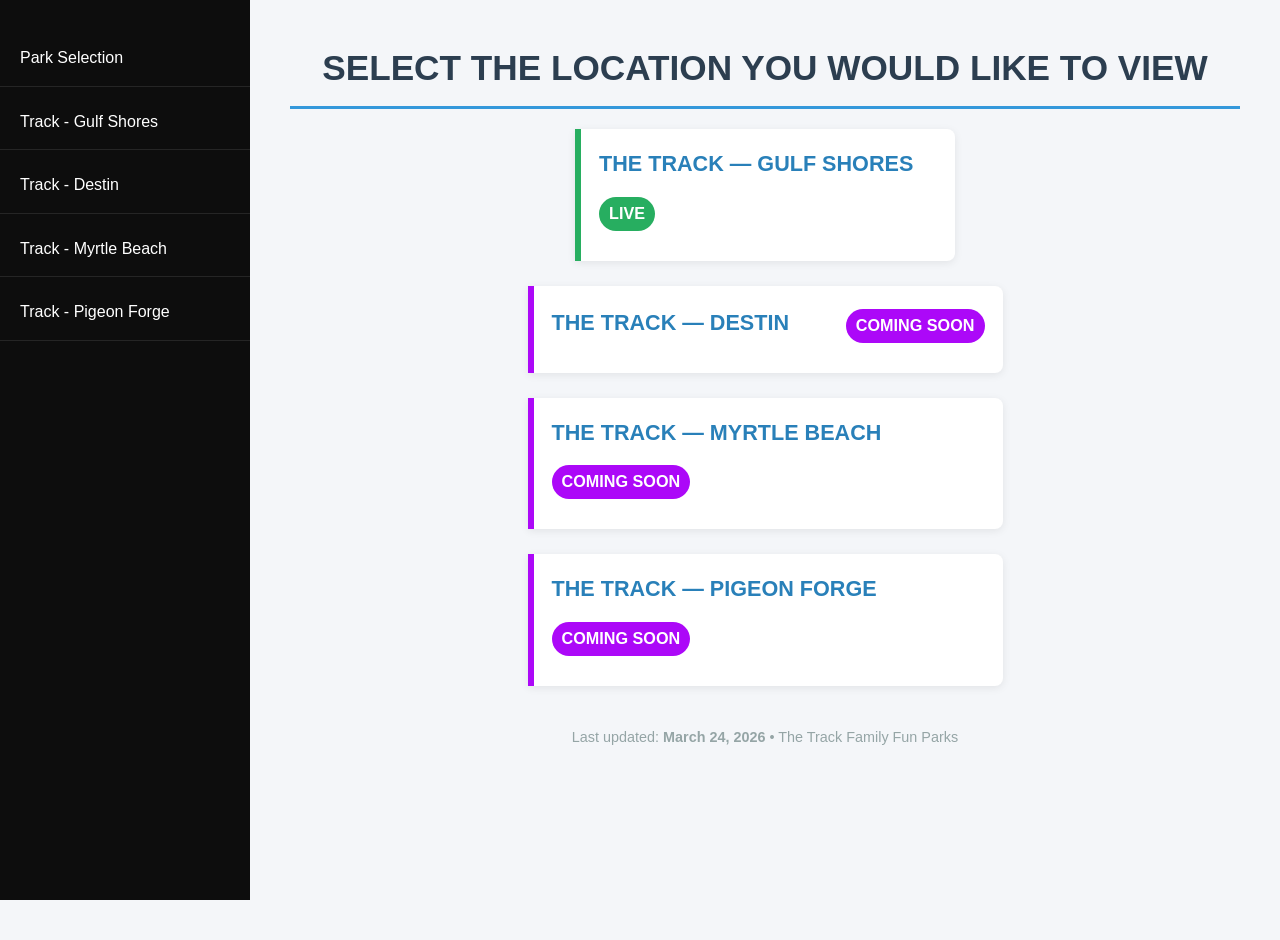
<file: index.html>
<!DOCTYPE html>
<html lang="en">
<head>
    <meta charset="UTF-8">
    <meta name="viewport" content="width=device-width, initial-scale=1.0">
    <link rel="icon" href="images/gs-logo.jpeg" type="image/jpeg">
    <title>Select a Location | The Track Family Fun Parks</title>
    <meta name="description" content="Park information for The Track Family Fun Parks locations">
    <link rel="stylesheet" href="style.css">
</head>
<body>
    <button class="menu-btn" id="menuBtn" aria-label="Open navigation menu" aria-expanded="false" aria-controls="sidebar">&#9776;</button>

    <nav class="sidebar" id="sidebar">
        <div id="sidebar-container"></div>
    </nav>

    <!-- Overlay (mobile) -->
    <div class="overlay" id="overlay"></div>

    <div class="main-content" id="mainContent">

        <h1>SELECT THE LOCATION YOU WOULD LIKE TO VIEW</h1>

        <a href="gstrack.html">
            <div class="version live">
                <h2>THE TRACK &mdash; GULF SHORES <span class="label live-label">LIVE</span></h2>
            </div>
        </a>

        <a href="dtrack.html">
            <div class="version tbd">
                <h2>THE TRACK &mdash; DESTIN <span class="label tbd-label">COMING SOON</span></h2>
            </div>
        </a>

        <a href="mbtrack.html">
            <div class="version tbd">
                <h2>THE TRACK &mdash; MYRTLE BEACH <span class="label tbd-label">COMING SOON</span></h2>
            </div>
        </a>

        <a href="pftrack.html">
            <div class="version tbd">
                <h2>THE TRACK &mdash; PIGEON FORGE <span class="label tbd-label">COMING SOON</span></h2>
            </div>
        </a>

        <div class="footer" id="footer-container"></div>
    </div>

    <script src="script.js"></script>
</body>
</html>
</file>
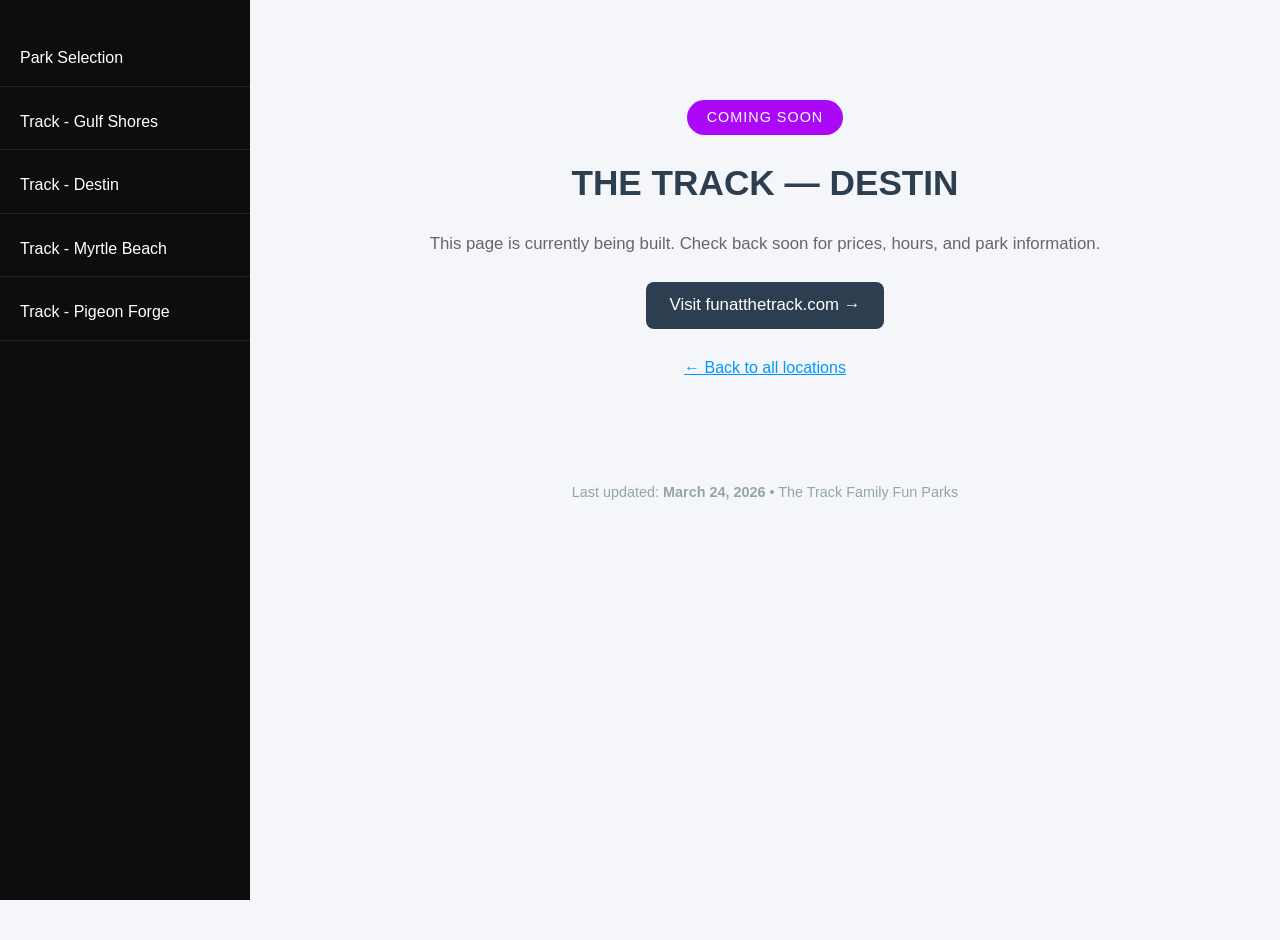
<file: dtrack.html>
<!DOCTYPE html>
<html lang="en">
<head>
    <meta charset="UTF-8">
    <meta name="viewport" content="width=device-width, initial-scale=1.0">
    <link rel="icon" href="images/gs-logo.jpeg" type="image/jpeg">
    <title>Destin | The Track Family Fun Parks</title>
    <meta name="description" content="Park information for The Track Destin — coming soon">
    <link rel="stylesheet" href="style.css">
</head>
<body>
    <button class="menu-btn" id="menuBtn" aria-label="Open navigation menu" aria-expanded="false" aria-controls="sidebar">&#9776;</button>

    <nav class="sidebar" id="sidebar">
        <div id="sidebar-container"></div>
    </nav>

    <!-- Overlay (mobile) -->
    <div class="overlay" id="overlay"></div>

    <div class="main-content" id="mainContent">

        <div class="coming-soon">
            <span class="badge">Coming Soon</span>
            <h1>THE TRACK &mdash; DESTIN</h1>
            <p>This page is currently being built. Check back soon for prices, hours, and park information.</p>
            <p>
                <a class="ext-link" href="https://funatthetrack.com" target="_blank" rel="noopener">Visit funatthetrack.com &rarr;</a>
            </p>
            <a class="back-link" href="index.html">&larr; Back to all locations</a>
        </div>

        <div class="footer" id="footer-container"></div>
    </div>

    <script src="script.js"></script>
</body>
</html>
</file>
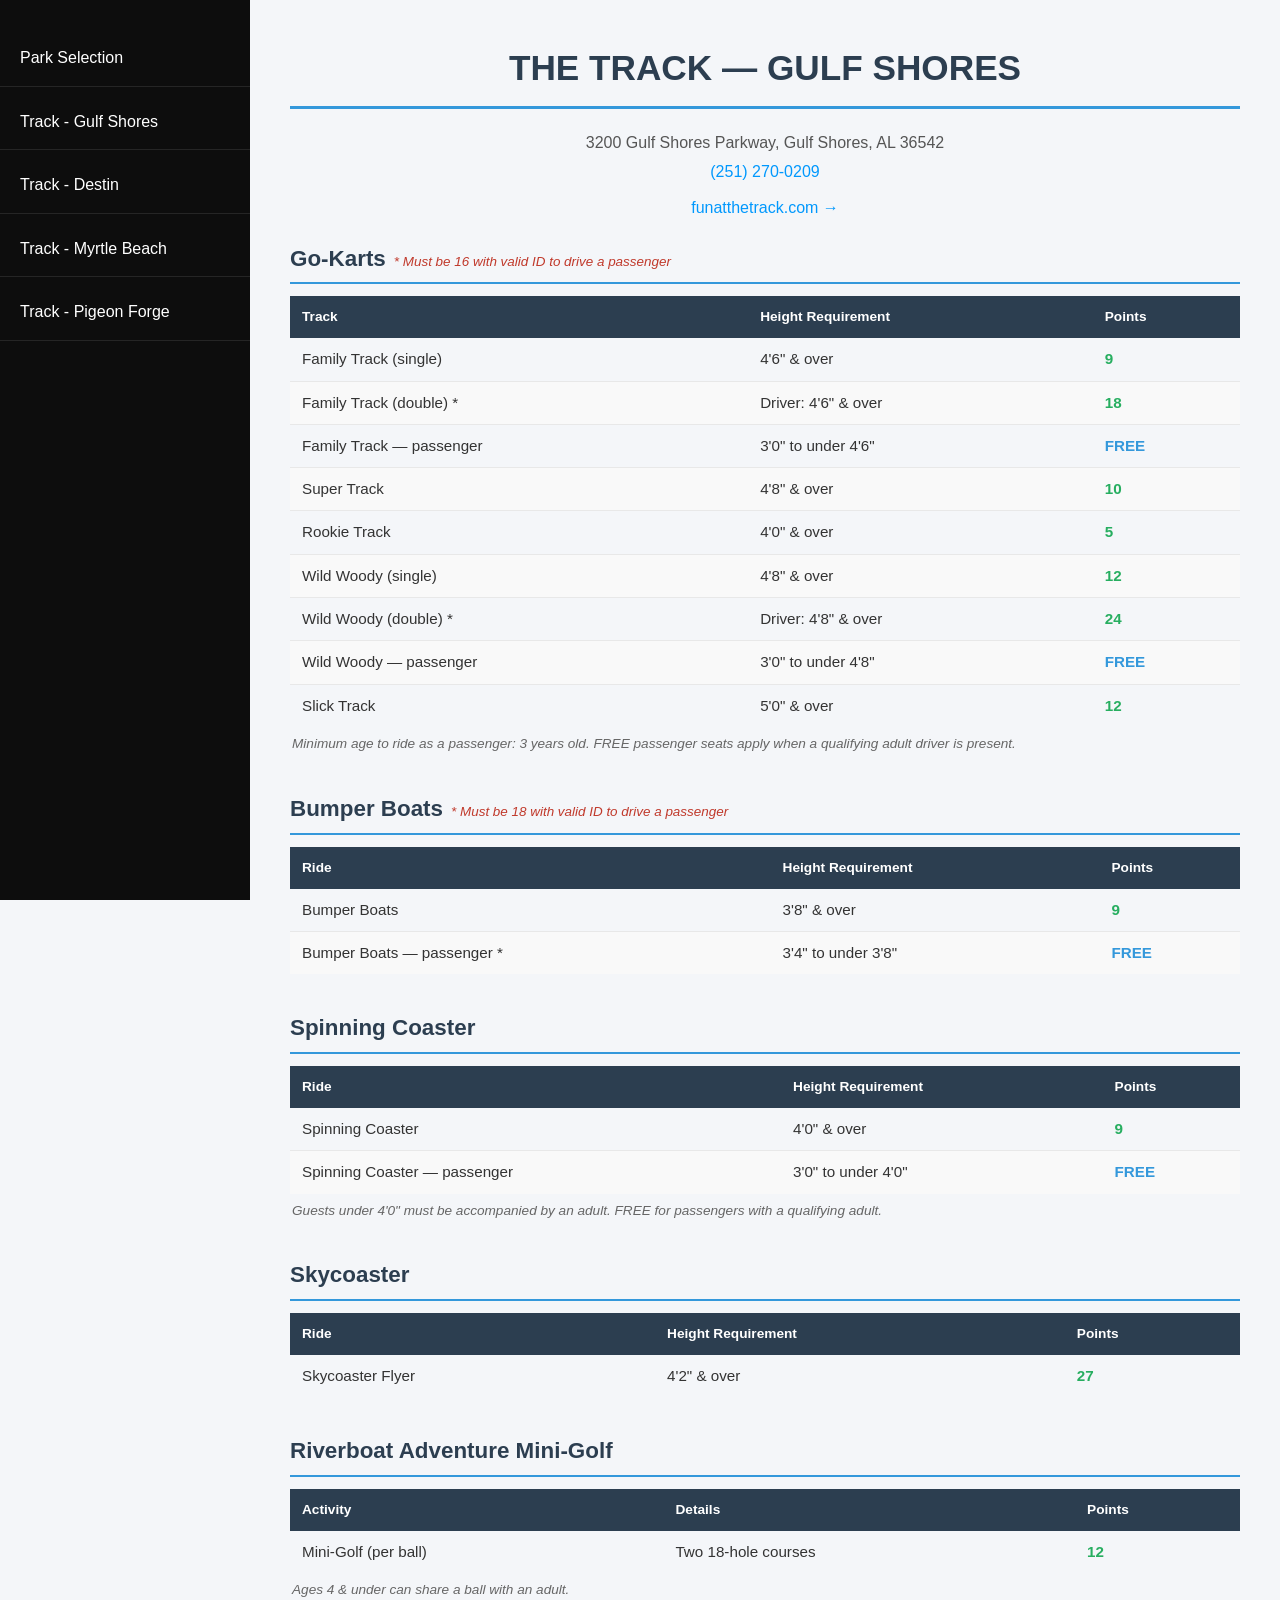
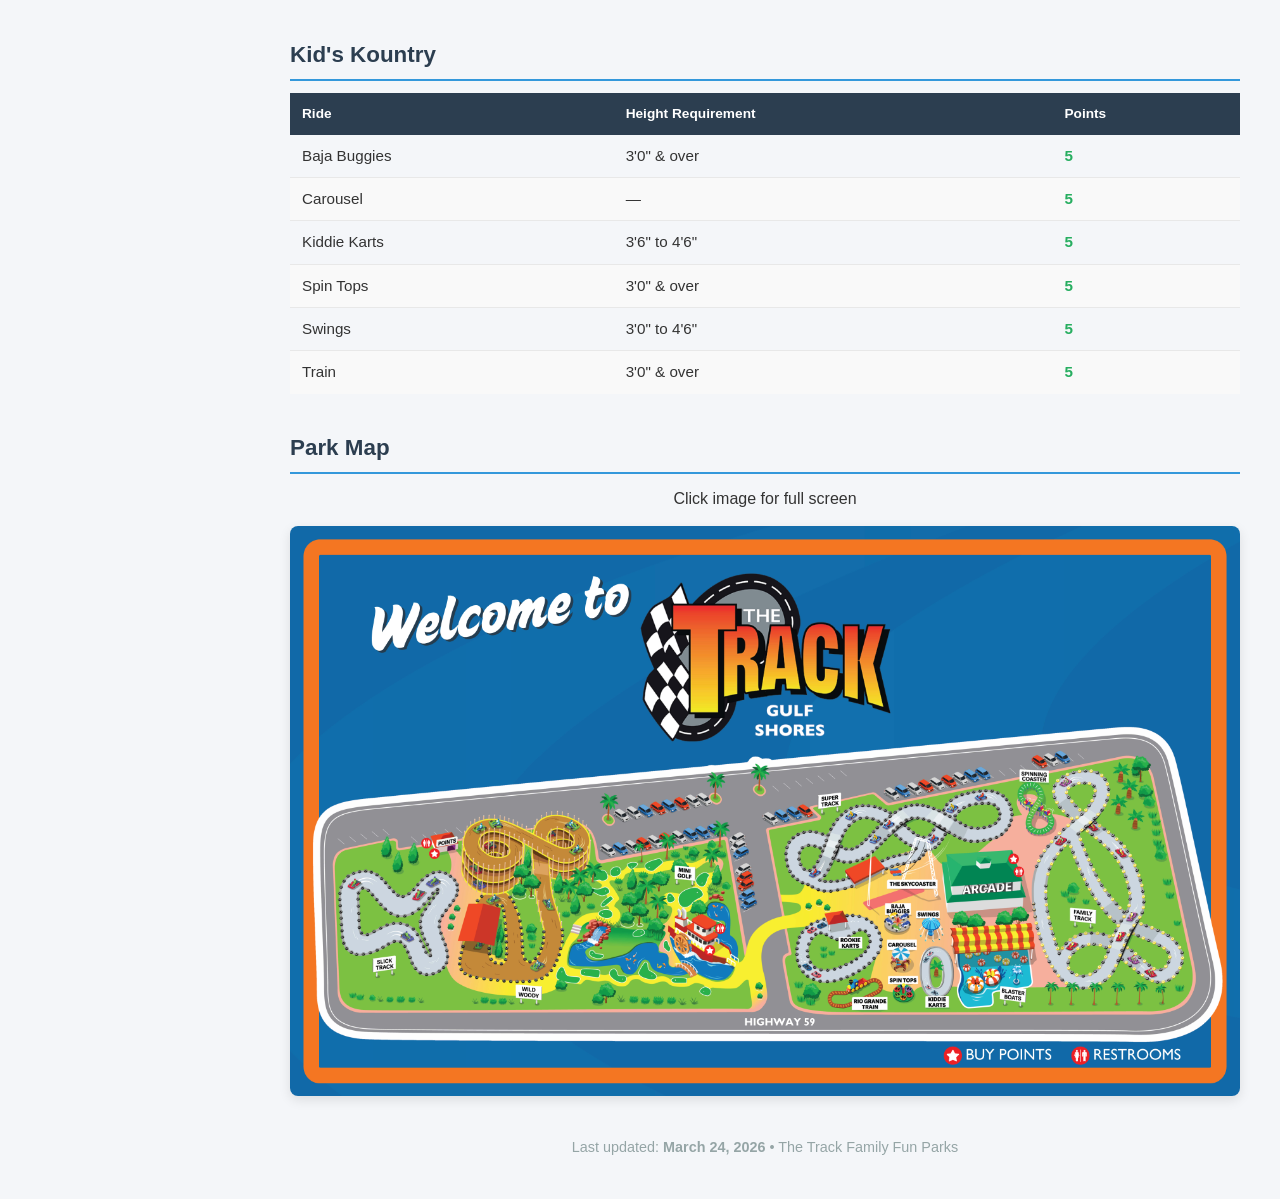
<file: gstrack.html>
<!DOCTYPE html>
<html lang="en">
<head>
    <meta charset="UTF-8">
    <meta name="viewport" content="width=device-width, initial-scale=1.0">
    <link rel="icon" href="images/gs-logo.jpeg" type="image/jpeg">
    <title>Gulf Shores | The Track Family Fun Parks</title>
    <meta name="description" content="Prices and park information for The Track Gulf Shores">
    <link rel="stylesheet" href="style.css">
</head>
<body>
    <button class="menu-btn" id="menuBtn" aria-label="Open navigation menu" aria-expanded="false" aria-controls="sidebar">&#9776;</button>

    <nav class="sidebar" id="sidebar">
        <div id="sidebar-container"></div>
    </nav>

    <!-- Overlay (mobile) -->
    <div class="overlay" id="overlay"></div>

    <div class="main-content" id="mainContent">

        <h1>THE TRACK &mdash; GULF SHORES</h1>
        <address>
            3200 Gulf Shores Parkway, Gulf Shores, AL 36542<br>
            <a href="tel:+12512700209">(251) 270-0209</a>
        </address>
        <a class="website" href="https://funatthetrack.com/pages/gulf-shores-location">funatthetrack.com &rarr;</a>

        <!-- Go-Karts -->
        <section class="pricing-section">
            <h2>Go-Karts <span class="driver-note">* Must be 16 with valid ID to drive a passenger</span></h2>
            <table class="pricing-table">
                <thead>
                    <tr><th>Track</th><th>Height Requirement</th><th>Points</th></tr>
                </thead>
                <tbody>
                    <tr><td>Family Track (single)</td><td>4'6" &amp; over</td><td>9</td></tr>
                    <tr><td>Family Track (double) *</td><td>Driver: 4'6" &amp; over</td><td>18</td></tr>
                    <tr><td>Family Track &mdash; passenger</td><td>3'0" to under 4'6"</td><td class="free">FREE</td></tr>
                    <tr><td>Super Track</td><td>4'8" &amp; over</td><td>10</td></tr>
                    <tr><td>Rookie Track</td><td>4'0" &amp; over</td><td>5</td></tr>
                    <tr><td>Wild Woody (single)</td><td>4'8" &amp; over</td><td>12</td></tr>
                    <tr><td>Wild Woody (double) *</td><td>Driver: 4'8" &amp; over</td><td>24</td></tr>
                    <tr><td>Wild Woody &mdash; passenger</td><td>3'0" to under 4'8"</td><td class="free">FREE</td></tr>
                    <tr><td>Slick Track</td><td>5'0" &amp; over</td><td>12</td></tr>
                </tbody>
            </table>
            <p class="table-note">Minimum age to ride as a passenger: 3 years old. FREE passenger seats apply when a qualifying adult driver is present.</p>
        </section>

        <!-- Bumper Boats -->
        <section class="pricing-section">
            <h2>Bumper Boats <span class="driver-note">* Must be 18 with valid ID to drive a passenger</span></h2>
            <table class="pricing-table">
                <thead>
                    <tr><th>Ride</th><th>Height Requirement</th><th>Points</th></tr>
                </thead>
                <tbody>
                    <tr><td>Bumper Boats</td><td>3'8" &amp; over</td><td>9</td></tr>
                    <tr><td>Bumper Boats &mdash; passenger *</td><td>3'4" to under 3'8"</td><td class="free">FREE</td></tr>
                </tbody>
            </table>
        </section>

        <!-- Spinning Coaster -->
        <section class="pricing-section">
            <h2>Spinning Coaster</h2>
            <table class="pricing-table">
                <thead>
                    <tr><th>Ride</th><th>Height Requirement</th><th>Points</th></tr>
                </thead>
                <tbody>
                    <tr><td>Spinning Coaster</td><td>4'0" &amp; over</td><td>9</td></tr>
                    <tr><td>Spinning Coaster &mdash; passenger</td><td>3'0" to under 4'0"</td><td class="free">FREE</td></tr>
                </tbody>
            </table>
            <p class="table-note">Guests under 4'0" must be accompanied by an adult. FREE for passengers with a qualifying adult.</p>
        </section>

        <!-- Skycoaster -->
        <section class="pricing-section">
            <h2>Skycoaster</h2>
            <table class="pricing-table">
                <thead>
                    <tr><th>Ride</th><th>Height Requirement</th><th>Points</th></tr>
                </thead>
                <tbody>
                    <tr><td>Skycoaster Flyer</td><td>4'2" &amp; over</td><td>27</td></tr>
                </tbody>
            </table>
        </section>

        <!-- Mini Golf -->
        <section class="pricing-section">
            <h2>Riverboat Adventure Mini-Golf</h2>
            <table class="pricing-table">
                <thead>
                    <tr><th>Activity</th><th>Details</th><th>Points</th></tr>
                </thead>
                <tbody>
                    <tr><td>Mini-Golf (per ball)</td><td>Two 18-hole courses</td><td>12</td></tr>
                </tbody>
            </table>
            <p class="table-note">Ages 4 &amp; under can share a ball with an adult.</p>
        </section>

        <!-- Kid's Kountry -->
        <section class="pricing-section">
            <h2>Kid's Kountry</h2>
            <table class="pricing-table">
                <thead>
                    <tr><th>Ride</th><th>Height Requirement</th><th>Points</th></tr>
                </thead>
                <tbody>
                    <tr><td>Baja Buggies</td><td>3'0" &amp; over</td><td>5</td></tr>
                    <tr><td>Carousel</td><td>&mdash;</td><td>5</td></tr>
                    <tr><td>Kiddie Karts</td><td>3'6" to 4'6"</td><td>5</td></tr>
                    <tr><td>Spin Tops</td><td>3'0" &amp; over</td><td>5</td></tr>
                    <tr><td>Swings</td><td>3'0" to 4'6"</td><td>5</td></tr>
                    <tr><td>Train</td><td>3'0" &amp; over</td><td>5</td></tr>
                </tbody>
            </table>
        </section>

        <!-- Park Map -->
        <section class="pricing-section">
            <h2>Park Map</h2>
            <p>Click image for full screen</p>
            <img src="images/gs-park-map.jpg" alt="Gulf Shores park map" class="fullscreen-image" loading="lazy">
        </section>

        <div class="footer" id="footer-container"></div>
    </div>

    <script src="script.js"></script>
</body>
</html>
</file>
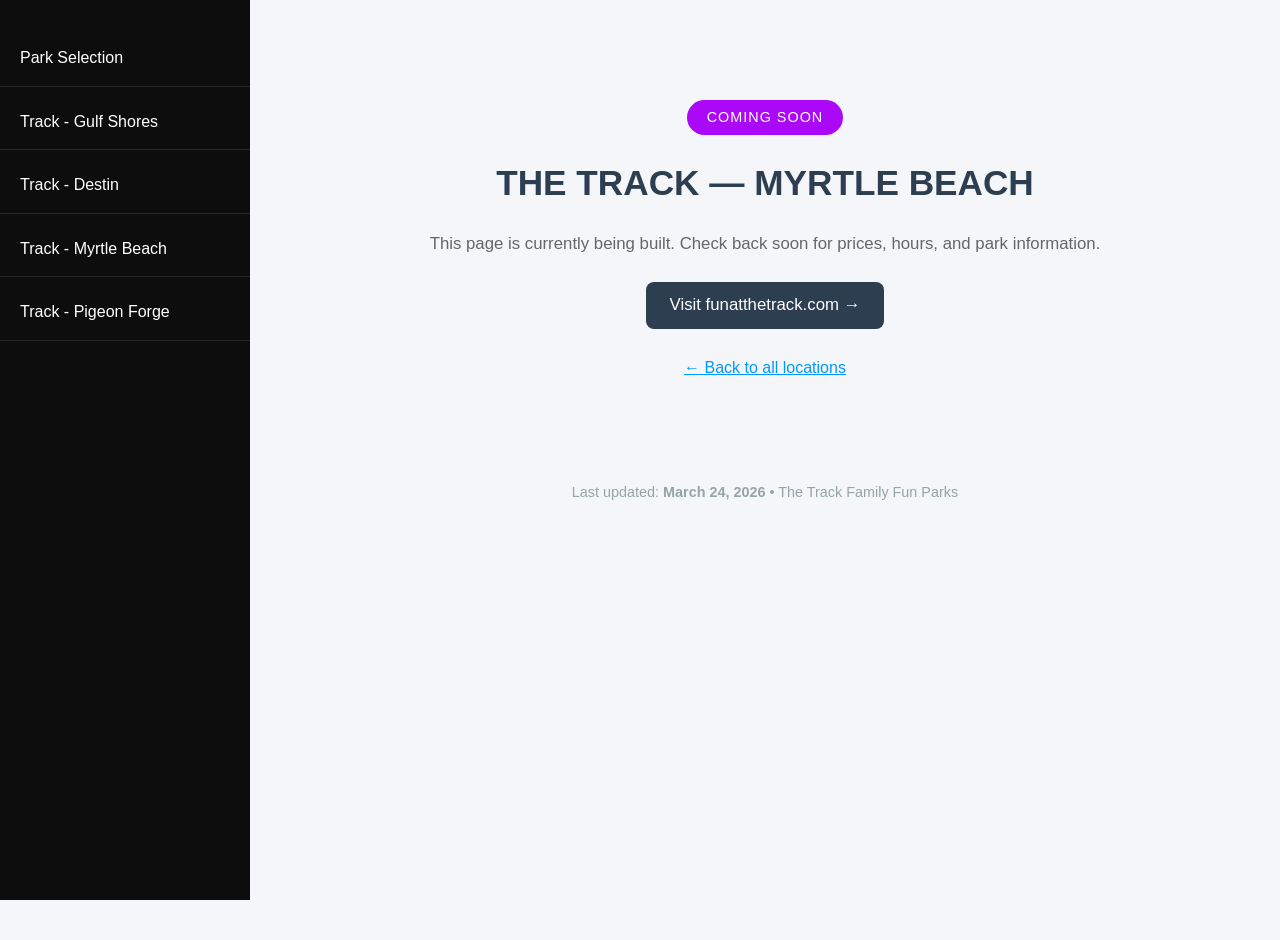
<file: mbtrack.html>
<!DOCTYPE html>
<html lang="en">
<head>
    <meta charset="UTF-8">
    <meta name="viewport" content="width=device-width, initial-scale=1.0">
    <link rel="icon" href="images/gs-logo.jpeg" type="image/jpeg">
    <title>Myrtle Beach | The Track Family Fun Parks</title>
    <meta name="description" content="Park information for The Track Myrtle Beach — coming soon">
    <link rel="stylesheet" href="style.css">
</head>
<body>
    <button class="menu-btn" id="menuBtn" aria-label="Open navigation menu" aria-expanded="false" aria-controls="sidebar">&#9776;</button>

    <nav class="sidebar" id="sidebar">
        <div id="sidebar-container"></div>
    </nav>

    <!-- Overlay (mobile) -->
    <div class="overlay" id="overlay"></div>

    <div class="main-content" id="mainContent">

        <div class="coming-soon">
            <span class="badge">Coming Soon</span>
            <h1>THE TRACK &mdash; MYRTLE BEACH</h1>
            <p>This page is currently being built. Check back soon for prices, hours, and park information.</p>
            <p>
                <a class="ext-link" href="https://funatthetrack.com" target="_blank" rel="noopener">Visit funatthetrack.com &rarr;</a>
            </p>
            <a class="back-link" href="index.html">&larr; Back to all locations</a>
        </div>

        <div class="footer" id="footer-container"></div>
    </div>

    <script src="script.js"></script>
</body>
</html>
</file>
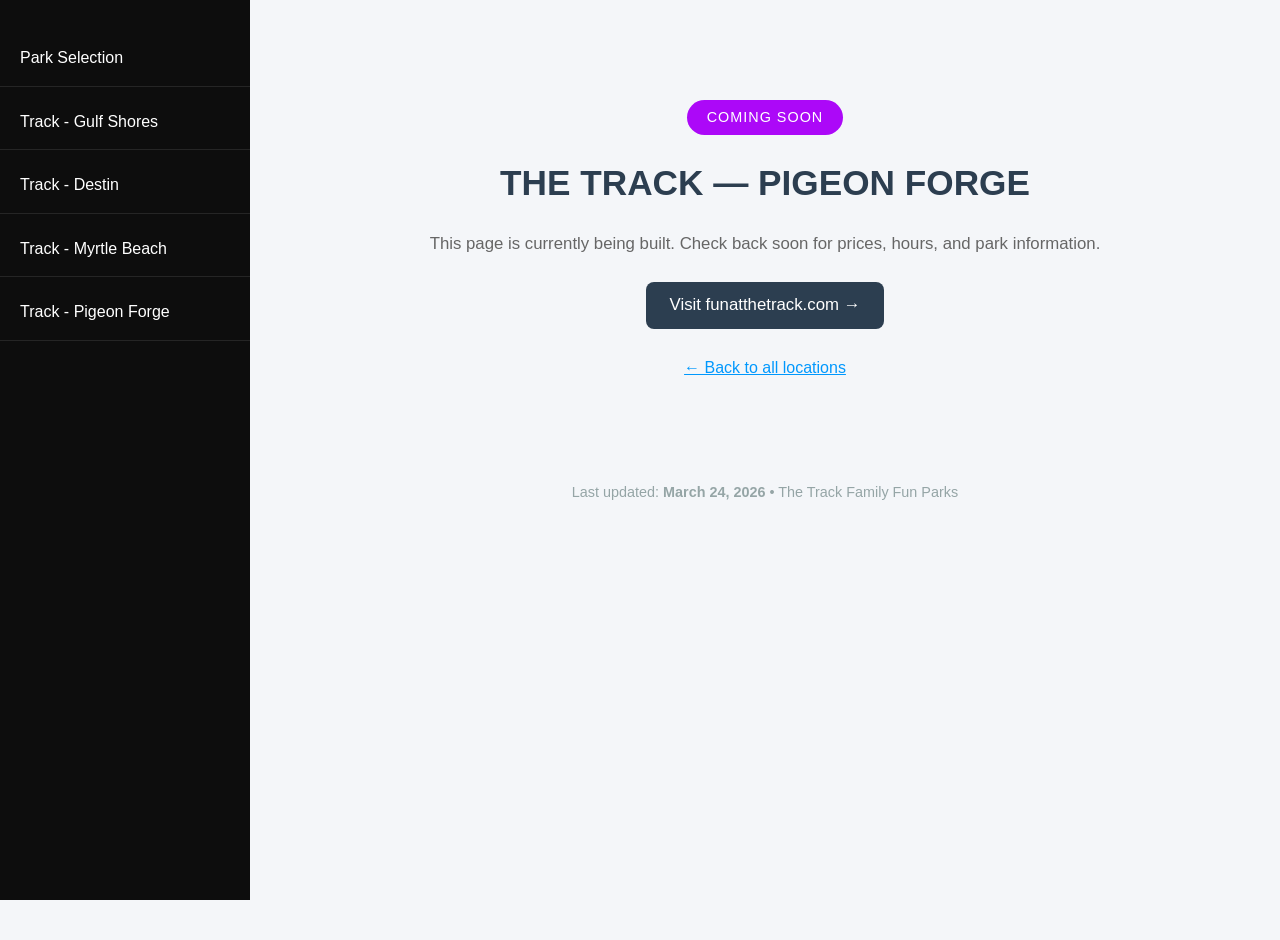
<file: pftrack.html>
<!DOCTYPE html>
<html lang="en">
<head>
    <meta charset="UTF-8">
    <meta name="viewport" content="width=device-width, initial-scale=1.0">
    <link rel="icon" href="images/gs-logo.jpeg" type="image/jpeg">
    <title>Pigeon Forge | The Track Family Fun Parks</title>
    <meta name="description" content="Park information for The Track Pigeon Forge — coming soon">
    <link rel="stylesheet" href="style.css">
</head>
<body>
    <button class="menu-btn" id="menuBtn" aria-label="Open navigation menu" aria-expanded="false" aria-controls="sidebar">&#9776;</button>

    <nav class="sidebar" id="sidebar">
        <div id="sidebar-container"></div>
    </nav>

    <!-- Overlay (mobile) -->
    <div class="overlay" id="overlay"></div>

    <div class="main-content" id="mainContent">

        <div class="coming-soon">
            <span class="badge">Coming Soon</span>
            <h1>THE TRACK &mdash; PIGEON FORGE</h1>
            <p>This page is currently being built. Check back soon for prices, hours, and park information.</p>
            <p>
                <a class="ext-link" href="https://funatthetrack.com" target="_blank" rel="noopener">Visit funatthetrack.com &rarr;</a>
            </p>
            <a class="back-link" href="index.html">&larr; Back to all locations</a>
        </div>

        <div class="footer" id="footer-container"></div>
    </div>

    <script src="script.js"></script>
</body>
</html>
</file>
<file: style.css>
/* GLOBAL RESET & LAYOUT */
* {
    margin: 0;
    padding: 0;
    box-sizing: border-box;
}

body {
    font-family: 'Segoe UI', Tahoma, Geneva, Verdana, sans-serif;
    line-height: 1.6;
    margin: 0;
    padding: 20px;
    background-color: #f4f6f9;
    color: #333;
    overflow-x: hidden;
}

.container {
    max-width: 1000px;
    margin: 0 auto;
    background: #fff;
    padding: 30px;
    border-radius: 12px;
    box-shadow: 0 4px 15px rgba(0, 0, 0, 0.1);
}

/* TYPOGRAPHY & HEADINGS */
h1 {
    text-align: center;
    color: #2c3e50;
    margin-bottom: 20px;
    font-size: 2.2em;
    border-bottom: 3px solid #3498db;
    padding-bottom: 10px;
}

h2 {
    text-align: center;
    color: #2c3e50;
    font-size: 2.2em;
}

p {
    text-align: center;
}

address {
    text-align: center;
    font-style: normal;
    color: #555;
    margin-bottom: 8px;
    font-size: 1em;
    line-height: 1.8;
}

/* LINKS */
a {
    text-decoration: none;
    color: inherit;
    cursor: pointer;
}

.website {
    display: block;
    text-align: center;
    color: #0098fd;
    margin-bottom: 20px;
    font-size: 1em;
}

/* IMAGES */
img {
    max-width: 100%;
    height: auto;
    display: block;
    margin: 15px auto;
    border-radius: 8px;
    box-shadow: 0 4px 12px rgba(0, 0, 0, 0.1);
}

img:hover {
    cursor: pointer;
}

img:-webkit-full-screen {
    width: 100%;
    height: 100%;
    object-fit: contain;
}
img:fullscreen {
    width: 100%;
    height: 100%;
    object-fit: contain;
}

.version-image,
.info img {
    width: 120px;
    height: 120px;
    max-width: 100%;
    object-fit: contain;
}

.full-image {
    width: 100%;
    height: auto;
    margin: 20px 0;
    border-radius: 12px;
}

.info {
    width: fit-content;
    height: 450px;
}

/* STATUS BADGE LABELS */
.live {
    text-align: center;
    background-color: #27ae60;
    border-radius: 25px;
    color: white;
    margin: 0% 30% 2% 30%;
    text-transform: uppercase;
    padding: 8px 0;
}

.tbd {
    text-align: center;
    background-color: #ac08f8;
    border-radius: 25px;
    color: white;
    margin: 0% 25% 2% 25%;
    text-transform: uppercase;
    padding: 8px 0;
}

.dev {
    text-align: center;
    background-color: #f39c12;
    border-radius: 25px;
    color: white;
    margin: 0% 25% 2% 25%;
    text-transform: uppercase;
    padding: 8px 0;
}

.future {
    text-align: center;
    background-color: #000000;
    border-radius: 25px;
    color: white;
    margin: 0% 25% 2% 25%;
    text-transform: uppercase;
    padding: 8px 0;
}

.og {
    text-align: center;
    background-color: #0101ce;
    border-radius: 25px;
    color: white;
    margin: 0% 30% 2% 30%;
    text-transform: uppercase;
    padding: 8px 0;
}

/* VERSION CARDS */
.version {
    background-color: #ffffff;
    border-left: 6px solid #22cffa;
    margin-bottom: 25px;
    padding: 18px;
    border-radius: 0 8px 8px 0;
    box-shadow: 0 2px 8px rgba(0, 0, 0, 0.08);
    transition: all 0.3s ease;
}

.version:hover {
    box-shadow: 0 4px 12px rgba(0, 0, 0, 0.15);
    transform: translate(5px, -5px);
}

/* Version status border colors — class-based so multiple cards can share a status */
.version.future { border-left-color: #000000; }
.version.tbd    { border-left-color: #ac08f8; }
.version.dev    { border-left-color: #f39c12; }
.version.live   { border-left-color: #27ae60; }
.version.og     { border-left-color: #0101ce; }

.version.prior1 { background-color: #8beff7; }
.version.prior2 { background-color: #beff81; }
.version.prior3 { background-color: #e4a1f8; }

.version h2 {
    margin: 0 0 12px 0;
    color: #2980b9;
    font-size: 1.35em;
    display: flex;
    justify-content: space-between;
    align-items: center;
    flex-wrap: wrap;
    gap: 10px;
}

.version h2 .label {
    font-size: 0.75em;
    padding: 4px 10px;
    border-radius: 20px;
    color: white;
    font-weight: bold;
    margin-top: 5px;
}

/* Label background colors for inline h2 badges */
.future-label   { background-color: #000000; }
.tbd-label      { background-color: #ac08f8; }
.dev-label      { background-color: #f39c12; }
.live-label     { background-color: #27ae60; }
.original-label { background-color: #0101ce; }

.date {
    font-size: 0.9em;
    color: #7f8c8d;
    font-style: italic;
    font-weight: normal;
}

.prior {
    font-size: 1em;
    color: #3e4444;
    font-style: italic;
    font-weight: normal;
    margin-left: 15px;
}

/* LISTS */
ul {
    padding-left: 22px;
    margin: 10px 0 0 0;
}

li {
    margin-bottom: 7px;
    position: relative;
}

li:before {
    content: "";
    color: #3498db;
    font-weight: bold;
    position: absolute;
    left: -16px;
}

ul strong {
    color: blue;
}

/* FOOTER */
.footer {
    text-align: center;
    margin-top: 40px;
    color: #95a5a6;
    font-size: 0.9em;
}

/* COMING SOON PAGE */
.coming-soon {
    text-align: center;
    padding: 60px 20px;
}

.coming-soon .badge {
    display: inline-block;
    background-color: #ac08f8;
    color: white;
    border-radius: 25px;
    padding: 6px 20px;
    font-size: 0.9em;
    text-transform: uppercase;
    letter-spacing: 1px;
    margin-bottom: 20px;
}

.coming-soon h1 {
    border-bottom: none;
    margin-bottom: 10px;
}

.coming-soon p {
    color: #666;
    margin-bottom: 16px;
    font-size: 1.05em;
}

.coming-soon .back-link {
    display: inline-block;
    margin-top: 10px;
    color: #0098fd;
    font-size: 1em;
    text-decoration: underline;
}

.coming-soon .ext-link {
    display: inline-block;
    background-color: #2c3e50;
    color: white;
    padding: 10px 24px;
    border-radius: 8px;
    margin-top: 8px;
    font-size: 1em;
    transition: background-color 0.2s ease;
}

.coming-soon .ext-link:hover {
    background-color: #3498db;
}

/* SIDEBAR NAVIGATION */
.sidebar {
    position: fixed;
    top: 0;
    left: -250px;
    width: 250px;
    height: 100%;
    background-color: #000000;
    color: white;
    transition: left 0.3s ease;
    z-index: 1000;
    padding-top: 30px;
    opacity: 0.95;
    overflow-y: auto;
    overflow-x: hidden;
    display: flex;
    flex-direction: column;
}

.sidebar.open {
    left: 0;
}

.sidebar ul {
    list-style: none;
    padding: 0;
    margin: 0;
    flex: 1;
    overflow-y: auto;
    overflow-x: hidden;
}

.sidebar ul li {
    padding: 15px 20px;
    border-bottom: 1px solid rgba(255, 255, 255, 0.1);
}

.sidebar ul li a {
    color: white;
    text-decoration: none;
    font-size: 16px;
    display: block;
    transition: color 0.2s ease;
}

.sidebar ul li:hover {
    background-color: #4192e2;
}

.sidebar ul li:hover a {
    color: black;
    text-transform: uppercase;
    cursor: pointer;
}

#sidebar a.active {
    background: black;
    color: #fff;
}

/* Custom scrollbar for sidebar */
.sidebar ul::-webkit-scrollbar       { width: 8px; }
.sidebar ul::-webkit-scrollbar-track { background: transparent; }
.sidebar ul::-webkit-scrollbar-thumb {
    background: rgba(255, 255, 255, 0.3);
    border-radius: 4px;
}
.sidebar ul::-webkit-scrollbar-thumb:hover {
    background: rgba(255, 255, 255, 0.5);
}

/* HAMBURGER BUTTON */
.menu-btn {
    position: fixed;
    top: 15px;
    left: 15px;
    font-size: 24px;
    background: #000000;
    color: white;
    border: none;
    width: 40px;
    height: 40px;
    border-radius: 50%;
    cursor: pointer;
    z-index: 1100;
    display: flex;
    align-items: center;
    justify-content: center;
    transition: left 0.3s ease, transform 0.2s ease;
    box-shadow: 0 2px 8px rgba(0, 0, 0, 0.2);
}

.menu-btn:hover {
    transform: scale(1.1);
}

/* MAIN CONTENT */
.main-content {
    margin-left: 0;
    padding: 20px;
    transition: margin-left 0.5s ease-out;
    min-height: 100vh;
}

.content-shift {
    margin-left: 250px;
}

/* OVERLAY (mobile) */
.overlay {
    position: fixed;
    top: 0;
    left: 0;
    width: 100%;
    height: 100%;
    background: rgba(0, 0, 0, 0.5);
    z-index: 900;
    opacity: 0;
    visibility: hidden;
    transition: opacity 0.3s ease, visibility 0.3s ease;
}

.overlay.active {
    opacity: 1;
    visibility: visible;
}

/* ACCORDION */
.collapsible {
    cursor: pointer;
    padding: 18px;
    width: 100%;
    text-align: center;
    border: #ccc;
    background-color: #f1f1f1;
    font-size: x-large;
    font-weight: bold;
    margin-bottom: 20px;
    border-style: solid;
}

.active1, .collapsible:hover {
    background-color: #22cffa;
    border: #0098fd;
    border-style: solid;
}

.content {
    padding: 0 20px;
    max-height: 0;
    overflow: hidden;
    transition: max-height 0.5s ease-out;
    background-color: #f9f9f9;
}

.navheader {
    height: 125px;
    margin: 0px 50px;
}

/* PRICING — point info banner */
.point-info {
    background: #eaf4ff;
    border-left: 4px solid #3498db;
    border-radius: 0 8px 8px 0;
    padding: 14px 18px;
    margin: 20px 0 30px;
    font-size: 1em;
    line-height: 1.8;
    color: #2c3e50;
}

.point-info em {
    color: #c0392b;
}

/* PRICING — section wrapper */
.pricing-section {
    margin-bottom: 36px;
}

.pricing-section h2 {
    font-size: 1.4em;
    text-align: left;
    border-bottom: 2px solid #3498db;
    padding-bottom: 6px;
    margin-bottom: 12px;
    display: flex;
    align-items: baseline;
    flex-wrap: wrap;
    gap: 8px;
    color: #2c3e50;
}

.driver-note {
    font-size: 0.6em;
    color: #c0392b;
    font-weight: normal;
    font-style: italic;
}

/* PRICING — tables */
.pricing-table {
    width: 100%;
    border-collapse: collapse;
    margin-bottom: 6px;
    font-size: 0.95em;
}

.pricing-table th {
    background: #2c3e50;
    color: white;
    padding: 10px 12px;
    text-align: left;
    font-size: 0.9em;
}

.pricing-table td {
    padding: 9px 12px;
    border-bottom: 1px solid #e8e8e8;
    vertical-align: top;
    color: #333;
    text-align: left;
}

.pricing-table tr:last-child td {
    border-bottom: none;
}

.pricing-table tr:nth-child(even) td {
    background: #f9f9f9;
}

.pricing-table td:last-child {
    font-weight: bold;
    color: #27ae60;
    white-space: nowrap;
}

.pricing-table td.free {
    color: #3498db;
}

.table-note {
    font-size: 0.85em;
    color: #666;
    text-align: left;
    margin-top: 6px;
    font-style: italic;
    padding-left: 2px;
}

/* PRICING — point package cards */
.package-cards {
    display: flex;
    gap: 16px;
    justify-content: center;
    flex-wrap: wrap;
    margin: 14px 0;
}

.package-card {
    background: #fff;
    border: 2px solid #3498db;
    border-radius: 10px;
    padding: 20px 16px;
    text-align: center;
    flex: 1;
    min-width: 120px;
    max-width: 190px;
    box-shadow: 0 2px 8px rgba(0, 0, 0, 0.08);
}

.package-card.featured {
    border-color: #27ae60;
    background: #f0fff4;
}

.package-card .pts {
    font-size: 1.4em;
    font-weight: bold;
    color: #2c3e50;
}

.package-card .price {
    font-size: 1.25em;
    color: #27ae60;
    font-weight: bold;
    margin: 4px 0;
}

.package-card .savings {
    font-size: 0.82em;
    color: #888;
}

/* Phone link in address */
address a {
    color: #0098fd;
}

/* ============================
   DESKTOP — persistent sidebar
   ============================ */
@media (min-width: 1024px) {
    .sidebar {
        left: 0;
    }
    .main-content {
        margin-left: 250px;
    }
    .menu-btn {
        display: none;
    }
    .overlay {
        display: none;
    }
}

/* ============================
   RESPONSIVE BREAKPOINTS
   ============================ */
@media (max-width: 1023px) and (min-width: 769px) {
    h1 { font-size: 1.9em; }
}

@media (max-width: 768px) {
    .container { padding: 20px; }
    h1 { font-size: 1.8em; }

    .version h2 {
        font-size: 1.2em;
        flex-direction: column;
        align-items: flex-start;
    }
    .version h2 .label { margin-top: 8px; }
    .info { height: auto; }

    .sidebar {
        width: 200px;
        left: -200px;
    }
    .sidebar.open { left: 0; }
    .content-shift { margin-left: 200px; }

    .menu-btn {
        left: 10px;
        top: 10px;
    }

    .version-image,
    .info img {
        width: 100px;
        height: 100px;
    }
}

@media (max-width: 480px) {
    body { padding: 12px; }
    .container { padding: 16px; }
    h1 { font-size: 1.6em; }
    .version { padding: 14px; }
    .version h2 { font-size: 1.1em; }

    .version-image,
    .info img {
        width: 85px;
        height: 85px;
    }
}

@media (min-width: 1200px) {
    .version-image,
    .info img {
        width: 140px;
        height: 140px;
    }
}
</file>
